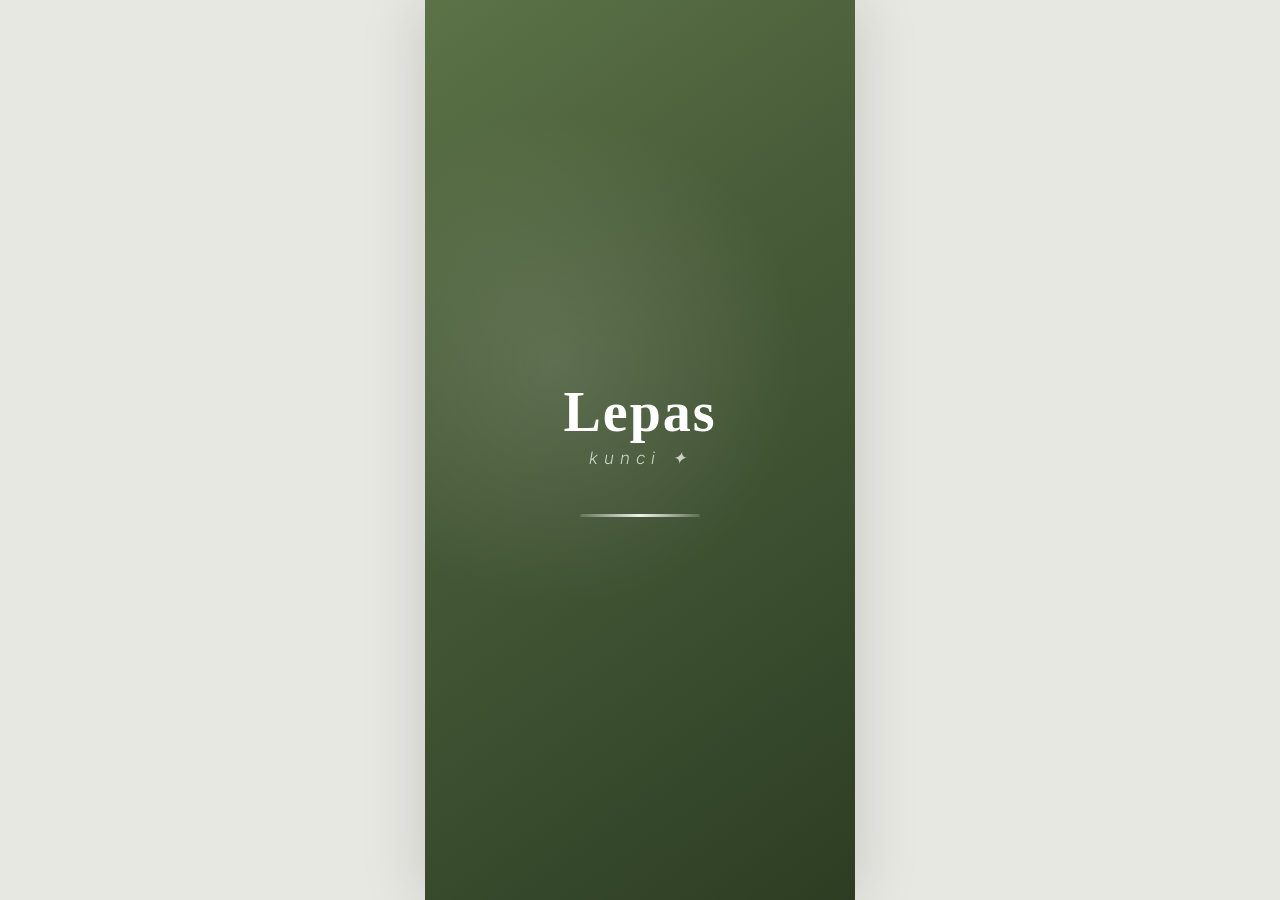
<file: index.html>
<!DOCTYPE html>
<html lang="id">
<head>
    <meta charset="UTF-8">
    <meta name="viewport" content="width=device-width, initial-scale=1.0">
    <title>Lepas Kunci - Login</title>

    <link href="https://fonts.googleapis.com/css2?family=Inter:wght@400;500;600;700;800&display=swap" rel="stylesheet">
    <link href="https://fonts.googleapis.com/icon?family=Material+Icons+Outlined" rel="stylesheet">
    <link rel="stylesheet" href="css/auth.css">
</head>
<body>

<div class="auth-container">
    <section id="page-splash" class="page active">
    <div class="splash-bg">
        <div class="splash-overlay"></div>
        <div class="splash-content">
            <div class="splash-logo">
                <h1 class="splash-title">Lepas</h1>
                <span class="splash-subtitle">kunci ✦</span>
            </div>
            <div class="splash-loader">
                <div class="loader-bar"></div>
            </div>
        </div>
    </div>
</section>

    <!-- PILIH ROLE -->
    <section id="page-role" class="page">
        <div class="logo-box">
            <h1>Lepas</h1>
            <p>Pilih jenis akun untuk masuk</p>
        </div>

        <div class="role-card" onclick="selectRole('user')">
            <span class="material-icons-outlined">person</span>
            <div>
                <h3>Masuk sebagai User</h3>
                <p>Sewa mobil atau motor dari owner</p>
            </div>
        </div>

        <div class="role-card" onclick="selectRole('owner')">
            <span class="material-icons-outlined">storefront</span>
            <div>
                <h3>Masuk sebagai Owner</h3>
                <p>Kelola kendaraan dan pesanan rental</p>
            </div>
        </div>
    </section>

    <!-- LOGIN -->
    <section id="page-login" class="page">
        <button class="back-btn" onclick="showPage('role')">
            <span class="material-icons-outlined">arrow_back</span>
        </button>

        <h2 id="login-title">Login</h2>
        <p id="login-desc">Masuk ke akun Anda</p>

        <form onsubmit="handleLogin(event)">
            <div class="form-group">
                <label>Email</label>
                <input type="email" id="login-email" placeholder="Masukkan email" required>
            </div>

            <div class="form-group">
                <label>Password</label>
                <input type="password" id="login-password" placeholder="Masukkan password" required>
            </div>

            <button type="submit" class="btn-primary">Masuk</button>
        </form>

        <p class="switch-text">
            Belum punya akun?
            <a href="#" onclick="openRegister()">Daftar</a>
        </p>
    </section>

    <!-- REGISTER USER -->
    <section id="page-register-user" class="page">
        <button class="back-btn" onclick="showPage('login')">
            <span class="material-icons-outlined">arrow_back</span>
        </button>

        <h2>Daftar User</h2>
        <p>Buat akun untuk menyewa kendaraan</p>

        <form onsubmit="handleRegisterUser(event)">
            <div class="form-group">
                <label>Nama Lengkap</label>
                <input type="text" id="user-name" placeholder="Masukkan nama lengkap" required>
            </div>

            <div class="form-group">
                <label>Email</label>
                <input type="email" id="user-email" placeholder="Masukkan email" required>
            </div>

            <div class="form-group">
                <label>No HP</label>
                <input type="text" id="user-phone" placeholder="Masukkan no HP" required>
            </div>

            <div class="form-group">
                <label>Password</label>
                <input type="password" id="user-password" placeholder="Buat password" required>
            </div>

            <button type="submit" class="btn-primary">Daftar sebagai User</button>
        </form>

        <p class="switch-text">
            Sudah punya akun?
            <a href="#" onclick="showPage('login')">Masuk</a>
        </p>
    </section>

    <!-- REGISTER OWNER -->
    <section id="page-register-owner" class="page">
        <button class="back-btn" onclick="showPage('login')">
            <span class="material-icons-outlined">arrow_back</span>
        </button>

        <h2>Daftar Owner</h2>
        <p>Buat akun owner untuk mengelola kendaraan</p>

        <form onsubmit="handleRegisterOwner(event)">
            <div class="form-group">
                <label>Nama Owner / Rental</label>
                <input type="text" id="owner-name" placeholder="Contoh: Mita Jaya Rent" required>
            </div>

            <div class="form-group">
                <label>Email Owner</label>
                <input type="email" id="owner-email" placeholder="Masukkan email owner" required>
            </div>

            <div class="form-group">
                <label>No HP Owner</label>
                <input type="text" id="owner-phone" placeholder="Masukkan no HP owner" required>
            </div>

            <div class="form-group">
                <label>Alamat Rental</label>
                <textarea id="owner-address" placeholder="Masukkan alamat rental" required></textarea>
            </div>

            <div class="form-group">
                <label>Password</label>
                <input type="password" id="owner-password" placeholder="Buat password" required>
            </div>

            <button type="submit" class="btn-primary">Daftar sebagai Owner</button>
        </form>

        <p class="switch-text">
            Sudah punya akun?
            <a href="#" onclick="showPage('login')">Masuk</a>
        </p>
    </section>

</div>

<script src="js/app.js"></script>
</body>
</html>
</file>
<file: css/auth.css>
* {
    margin: 0;
    padding: 0;
    box-sizing: border-box;
    font-family: "Inter", sans-serif;
}

:root {
    --primary: #4A5D3A;
    --primary-dark: #3A4D2E;
    --primary-light: #5B7347;
    --bg-main: #F5F5F0;
    --bg-card: #FFFFFF;
    --text-primary: #1A1A1A;
    --text-secondary: #6B6B6B;
    --text-tertiary: #999999;
    --border: #E8E8E3;
    --shadow-md: 0 4px 12px rgba(0,0,0,0.08);
    --shadow-lg: 0 8px 24px rgba(0,0,0,0.12);
}

body {
    min-height: 100vh;
    background: #E8E8E3;
    display: flex;
    justify-content: center;
    color: var(--text-primary);
}

.auth-container {
    width: 100%;
    max-width: 430px;
    min-height: 100vh;
    background: var(--bg-main);
    box-shadow: 0 0 60px rgba(0,0,0,0.15);
    overflow: hidden;
}

.page {
    display: none;
    animation: fadeIn 0.3s ease;
}

.page.active {
    display: block;
}
#page-role,
#page-login,
#page-register-user,
#page-register-owner {
    padding: 28px 22px;
}

@keyframes fadeIn {
    from {
        opacity: 0;
        transform: translateY(14px);
    }
    to {
        opacity: 1;
        transform: translateY(0);
    }
}

.splash-bg {
    width: 100%;
    height: 100vh;
    min-height: 100vh;
    background: linear-gradient(145deg, #5B7347 0%, #4A5D3A 35%, #3A4D2E 70%, #2D3D23 100%);
    position: relative;
    display: flex;
    align-items: center;
    justify-content: center;
    overflow: hidden;
}

.splash-overlay {
    position: absolute;
    inset: 0;
    background: radial-gradient(circle at 30% 40%, rgba(255,255,255,0.12), transparent 40%);
}

.splash-content {
    text-align: center;
    z-index: 2;
    animation: splashContentIn 0.8s ease-out;
}

@keyframes splashContentIn {
    from {
        opacity: 0;
        transform: translateY(25px) scale(0.95);
    }
    to {
        opacity: 1;
        transform: translateY(0) scale(1);
    }
}

.splash-title {
    font-family: "Playfair Display", serif;
    font-size: 56px;
    font-weight: 700;
    color: white;
    letter-spacing: 2px;
    line-height: 1;
}

.splash-subtitle {
    display: block;
    font-size: 17px;
    font-weight: 300;
    color: rgba(255,255,255,0.72);
    letter-spacing: 6px;
    margin-top: 8px;
    font-style: italic;
}

.splash-loader {
    margin-top: 46px;
    width: 120px;
    height: 3px;
    background: rgba(255,255,255,0.15);
    border-radius: 3px;
    overflow: hidden;
    margin-left: auto;
    margin-right: auto;
}

.loader-bar {
    height: 100%;
    background: linear-gradient(90deg, transparent, rgba(255,255,255,0.9), transparent);
    border-radius: 3px;
    animation: loaderSlide 1.8s ease-in-out infinite;
}

@keyframes loaderSlide {
    0% {
        transform: translateX(-100%);
        width: 40%;
    }
    50% {
        width: 60%;
    }
    100% {
        transform: translateX(300%);
        width: 40%;
    }
}

.logo-box {
    margin-top: 70px;
    margin-bottom: 34px;
}

.logo-box h1 {
    font-size: 52px;
    font-weight: 800;
    color: var(--primary);
    letter-spacing: 1px;
}

.logo-box p {
    color: var(--text-secondary);
    font-size: 15px;
    margin-top: 6px;
}

.role-card {
    background: var(--bg-card);
    border-radius: 20px;
    padding: 20px;
    display: flex;
    align-items: center;
    gap: 16px;
    margin-bottom: 16px;
    box-shadow: var(--shadow-md);
    border: 1px solid var(--border);
    cursor: pointer;
    transition: 0.25s ease;
}

.role-card:hover {
    transform: translateY(-3px);
    box-shadow: var(--shadow-lg);
}

.role-card span {
    width: 52px;
    height: 52px;
    background: linear-gradient(135deg, var(--primary), var(--primary-dark));
    color: white;
    border-radius: 50%;
    display: flex;
    align-items: center;
    justify-content: center;
}

.role-card h3 {
    font-size: 16px;
    font-weight: 800;
    color: var(--text-primary);
    margin-bottom: 4px;
}

.role-card p {
    font-size: 13px;
    line-height: 1.5;
    color: var(--text-secondary);
}

.back-btn {
    width: 42px;
    height: 42px;
    border: none;
    border-radius: 50%;
    background: var(--primary);
    color: white;
    display: flex;
    align-items: center;
    justify-content: center;
    margin-bottom: 28px;
    cursor: pointer;
}

h2 {
    font-size: 28px;
    font-weight: 800;
    color: var(--text-primary);
    margin-bottom: 8px;
}

.page > p {
    color: var(--text-secondary);
    font-size: 14px;
    margin-bottom: 28px;
}

.form-group {
    margin-bottom: 16px;
}

.form-group label {
    display: block;
    font-size: 13px;
    font-weight: 700;
    margin-bottom: 7px;
    color: var(--text-primary);
}

.form-group input,
.form-group textarea {
    width: 100%;
    border: 1.5px solid var(--border);
    border-radius: 14px;
    padding: 14px;
    outline: none;
    background: white;
    font-size: 14px;
    color: var(--text-primary);
    transition: 0.25s ease;
}

.form-group textarea {
    min-height: 86px;
    resize: none;
}

.form-group input:focus,
.form-group textarea:focus {
    border-color: var(--primary);
    box-shadow: 0 0 0 3px rgba(74, 93, 58, 0.1);
}

.btn-primary {
    width: 100%;
    border: none;
    border-radius: 14px;
    padding: 15px;
    background: linear-gradient(135deg, var(--primary), var(--primary-dark));
    color: white;
    font-weight: 800;
    font-size: 15px;
    cursor: pointer;
    margin-top: 8px;
}

.switch-text {
    text-align: center;
    margin-top: 22px;
    font-size: 14px;
    color: var(--text-secondary);
}

.switch-text a {
    color: var(--primary);
    font-weight: 800;
    text-decoration: none;
}
</file>
<file: css/style-owner.css>
/* ============================================
   LEPAS OWNER - DESIGN SYSTEM & STYLES
   ============================================ */

:root {
    --primary: #4A5D3A;
    --primary-dark: #3A4D2E;
    --primary-light: #5B7347;
    --primary-lighter: #8FA89B;
    --accent: #5B8C3E;
    --bg-main: #F5F6F4;
    --bg-card: #FFFFFF;
    --bg-button-gray: #E0E4DE;
    --text-primary: #1A201A;
    --text-secondary: #5D685C;
    --text-tertiary: #8C998B;
    --text-white: #FFFFFF;
    --border: #DDE2DB;
    --border-light: #EBEFEA;
    
    /* System Colors */
    --status-lunas: #4CAF50;
    --status-dp: #2196F3;
    --status-tolak: #E53935;
    --status-service: #F44336;
    --status-tersedia: #4CAF50;
    --status-sewa: #2196F3;
    
    --shadow-sm: 0 2px 6px rgba(0,0,0,0.04);
    --shadow-md: 0 6px 16px rgba(0,0,0,0.06);
    --shadow-lg: 0 12px 32px rgba(74, 93, 58, 0.08);
    --radius-sm: 8px;
    --radius-md: 12px;
    --radius-lg: 18px;
    --radius-xl: 24px;
    --radius-full: 50%;
    
    --font-main: 'Outfit', -apple-system, sans-serif;
    --font-display: 'Playfair Display', serif;
    --transition: all 0.3s cubic-bezier(0.25, 0.8, 0.25, 1);
    --max-width: 430px;
}

/* Reset & Base */
*, *::before, *::after {
    margin: 0;
    padding: 0;
    box-sizing: border-box;
}

body {
    font-family: var(--font-main);
    background: #E6EAE4;
    color: var(--text-primary);
    display: flex;
    justify-content: center;
    align-items: center;
    min-height: 100vh;
    overflow-x: hidden;
}

/* Simulated Mobile Container */
.app-container {
    width: 100%;
    max-width: var(--max-width);
    height: 100vh;
    min-height: 568px;
    background: var(--bg-main);
    position: relative;
    overflow: hidden;
    display: flex;
    flex-direction: column;
    box-shadow: 0 10px 40px rgba(0, 0, 0, 0.12);
}

/* Hide scrollbars for chrome, safari, opera */
.app-container ::-webkit-scrollbar {
    width: 6px;
    height: 6px;
}
.app-container ::-webkit-scrollbar-track {
    background: transparent;
}
.app-container ::-webkit-scrollbar-thumb {
    background: rgba(74, 93, 58, 0.2);
    border-radius: 4px;
}

/* Navigation & Page Layout */
.page {
    display: none;
    position: absolute;
    top: 0;
    left: 0;
    width: 100%;
    height: 100%;
    padding-bottom: 75px; /* space for nav */
    overflow-y: auto;
}

.page.active {
    display: flex;
    flex-direction: column;
}

/* Animations */
@keyframes fadeInUp {
    from {
        opacity: 0;
        transform: translateY(20px);
    }
    to {
        opacity: 1;
        transform: translateY(0);
    }
}
@keyframes fadeIn {
    from { opacity: 0; }
    to { opacity: 1; }
}
@keyframes scaleIn {
    from {
        opacity: 0;
        transform: scale(0.95);
    }
    to {
        opacity: 1;
        transform: scale(1);
    }
}
.animate-fade-in { animation: fadeIn 0.4s ease-out forwards; }
.animate-slide-up { animation: fadeInUp 0.5s cubic-bezier(0.2, 0.8, 0.2, 1) forwards; opacity: 0; }
.animate-scale-in { animation: scaleIn 0.3s cubic-bezier(0.2, 0.8, 0.2, 1) forwards; }

.animate-delay-1 { animation-delay: 0.1s; }
.animate-delay-2 { animation-delay: 0.2s; }
.animate-delay-3 { animation-delay: 0.3s; }

/* ========== SPLASH SCREEN ========== */
.form-group {
    margin-bottom: 16px;
    text-align: left;
}

.form-group label {
    display: block;
    font-size: 13px;
    font-weight: 600;
    color: var(--text-secondary);
    margin-bottom: 6px;
}

.form-group input,
.form-group select,
.form-group textarea {
    width: 100%;
    padding: 13px 14px;
    border: 1.5px solid var(--border);
    border-radius: var(--radius-md);
    background: #FAFBF9;
    font-size: 14px;
    color: var(--text-primary);
    transition: var(--transition);
    outline: none;
}

.form-group input:focus,
.form-group select:focus,
.form-group textarea:focus {
    border-color: var(--primary);
    box-shadow: 0 0 0 3px rgba(74, 93, 58, 0.1);
    background: var(--bg-card);
}

/* Buttons */
.btn-primary {
    background: var(--primary);
    color: var(--text-white);
    border: none;
    padding: 14px 20px;
    border-radius: var(--radius-md);
    font-size: 15px;
    font-weight: 600;
    cursor: pointer;
    transition: var(--transition);
    display: flex;
    align-items: center;
    justify-content: center;
    gap: 8px;
    box-shadow: 0 4px 12px rgba(74, 93, 58, 0.2);
}

.btn-primary:hover {
    background: var(--primary-dark);
}

.btn-secondary {
    background: var(--bg-button-gray);
    color: var(--text-secondary);
    border: none;
    padding: 14px 20px;
    border-radius: var(--radius-md);
    font-size: 15px;
    font-weight: 600;
    cursor: pointer;
    transition: var(--transition);
}

.btn-secondary:hover {
    background: var(--border);
}

.btn-full {
    width: 100%;
}

.ripple {
    position: relative;
    overflow: hidden;
}


/* ========== DASHBOARD OWNER ========== */
.dash-header {
    background: var(--primary);
    padding: 30px 24px 70px 24px;
    color: var(--text-white);
    position: relative;
}
.dash-header-title h2 {
    font-size: 28px;
    font-weight: 700;
    letter-spacing: -0.5px;
}
.dash-content {
    padding: 0 24px 24px 24px;
    margin-top: -50px;
    z-index: 2;
    position: relative;
}

/* Stats Cards Section */
.stats-container {
    display: grid;
    grid-template-columns: 1fr 1fr;
    gap: 16px;
    margin-bottom: 20px;
}
.stats-card {
    background: var(--bg-card);
    border-radius: 20px;
    padding: 18px 16px;
    box-shadow: var(--shadow-md);
    display: flex;
    flex-direction: column;
    justify-content: space-between;
}
.stats-card-header {
    margin-bottom: 12px;
}
.stats-icon {
    font-size: 32px;
    color: var(--text-primary);
}
.icon-denda {
    color: #000;
}
.stats-card-values {
    display: flex;
    justify-content: space-between;
}
.stat-group {
    display: flex;
    flex-direction: column;
}
.stat-num {
    font-size: 20px;
    font-weight: 800;
    color: var(--text-primary);
}
.stat-lbl {
    font-size: 9px;
    color: var(--text-secondary);
    font-weight: 500;
    margin-top: 2px;
}
.single-stat .stat-group {
    align-items: flex-start;
}
.stat-num-lg {
    font-size: 40px;
    font-weight: 800;
    color: var(--text-primary);
    line-height: 1;
}
.stat-lbl-sub {
    font-size: 10px;
    color: var(--text-secondary);
    font-weight: 500;
    margin-top: 8px;
}

/* Revenue Card */
.revenue-card {
    background: var(--bg-card);
    border-radius: 20px;
    padding: 20px;
    box-shadow: var(--shadow-md);
    margin-bottom: 20px;
}
.rev-header {
    font-size: 13px;
    font-weight: 700;
    color: var(--text-primary);
    margin-bottom: 15px;
}
.rev-body {
    display: flex;
    justify-content: space-between;
    align-items: center;
}
.chart-container {
    width: 100px;
    height: 45px;
}
.mini-chart {
    width: 100%;
    height: 100%;
}
.rev-value-box h3 {
    font-size: 24px;
    font-weight: 800;
    color: var(--text-primary);
    letter-spacing: -0.5px;
}

/* Quick Navigation Gray Buttons */
.quick-nav-list {
    display: flex;
    flex-direction: column;
    gap: 12px;
}
.quick-nav-btn {
    background: #DDE1DA;
    border: none;
    border-radius: 16px;
    padding: 16px 20px;
    display: flex;
    align-items: center;
    justify-content: space-between;
    width: 100%;
    cursor: pointer;
    transition: var(--transition);
}
.quick-nav-btn:hover {
    background: #CDD2C9;
    transform: translateY(-2px);
}
.btn-left {
    display: flex;
    align-items: center;
    gap: 14px;
}
.btn-icon-wrapper {
    display: flex;
    align-items: center;
    justify-content: center;
    color: var(--text-primary);
}
.btn-icon-wrapper span {
    font-size: 24px;
}
.btn-text {
    font-size: 14px;
    font-weight: 600;
    color: var(--text-primary);
}
.btn-arrow {
    color: var(--text-secondary);
}

/* Bottom Navigation Bar */
.bottom-nav {
    position: absolute;
    bottom: 0;
    left: 0;
    width: 100%;
    height: 65px;
    background: var(--bg-card);
    display: flex;
    justify-content: space-around;
    align-items: center;
    border-top: 1.5px solid var(--border-light);
    box-shadow: 0 -4px 15px rgba(0,0,0,0.03);
    z-index: 10;
}
.nav-item {
    background: none;
    border: none;
    color: var(--text-tertiary);
    cursor: pointer;
    display: flex;
    flex-direction: column;
    align-items: center;
    justify-content: center;
    width: 50px;
    height: 50px;
    transition: var(--transition);
}
.nav-item span {
    font-size: 28px;
    transition: var(--transition);
}
.nav-item.active {
    color: var(--primary);
}
.nav-item.active span {
    transform: scale(1.1);
}

/* ========== SUB HEADER & MODAL PAGES ========== */
.table-modal-page {
    position: absolute;
    top: 0;
    left: 0;
    width: 100%;
    height: 100%;
    background: var(--bg-main);
    z-index: 50;
    display: none;
    flex-direction: column;
}
.table-modal-page.active {
    display: flex;
}
.sub-header {
    background: var(--primary);
    color: var(--text-white);
    padding: 16px 20px;
    display: flex;
    align-items: center;
    justify-content: space-between;
    box-shadow: var(--shadow-sm);
    flex-shrink: 0;
}
.sub-header h2 {
    font-size: 18px;
    font-weight: 700;
}
.btn-back-white {
    background: none;
    border: none;
    color: var(--text-white);
    cursor: pointer;
    display: flex;
    align-items: center;
}
.btn-header-add, .btn-header-add-white {
    background: none;
    border: none;
    color: var(--text-white);
    cursor: pointer;
    display: flex;
    align-items: center;
}
.btn-header-add-white span {
    font-size: 26px;
}

/* Database Table Styles */
.table-content-area {
    padding: 16px;
    overflow-y: auto;
    flex-grow: 1;
}
.table-card {
    background: var(--bg-card);
    border-radius: var(--radius-md);
    box-shadow: var(--shadow-sm);
    overflow: hidden;
    border: 1px solid var(--border-light);
}
.table-responsive {
    width: 100%;
    overflow-x: auto;
}
.db-table {
    width: 100%;
    border-collapse: collapse;
    text-align: left;
    font-size: 12px;
}
.db-table th {
    background: #FAFBF9;
    color: var(--text-secondary);
    font-weight: 700;
    padding: 12px 14px;
    border-bottom: 1px solid var(--border);
    white-space: nowrap;
}
.db-table td {
    padding: 12px 14px;
    border-bottom: 1px solid var(--border-light);
    color: var(--text-primary);
    white-space: nowrap;
}
.db-table tbody tr:last-child td {
    border-bottom: none;
}
.db-table tbody tr:hover {
    background: #F8FAF7;
}

/* Status Badges in Tables */
.badge {
    padding: 4px 8px;
    border-radius: 6px;
    font-size: 10px;
    font-weight: 600;
    text-transform: uppercase;
}
.badge-lunas {
    background: rgba(76, 175, 80, 0.12);
    color: var(--status-lunas);
}
.badge-dp {
    background: rgba(33, 150, 243, 0.12);
    color: var(--status-dp);
}
.badge-refund {
    background: rgba(229, 57, 53, 0.12);
    color: var(--status-tolak);
}
.badge-tersedia {
    border: 1px solid var(--status-tersedia);
    color: var(--status-tersedia);
}
.badge-sewa {
    border: 1px solid var(--status-sewa);
    color: var(--status-sewa);
}
.badge-service {
    border: 1px solid var(--status-service);
    color: var(--status-service);
}
.denda-danger {
    color: var(--status-tolak);
    font-weight: 700;
}

/* Table Row Action Buttons */
.table-btn-action {
    background: var(--primary-lighter);
    color: var(--primary-dark);
    border: none;
    padding: 4px 8px;
    border-radius: 4px;
    font-size: 10px;
    font-weight: 600;
    cursor: pointer;
    margin-right: 4px;
    transition: var(--transition);
}
.table-btn-action:hover {
    background: var(--border);
}
.table-btn-danger {
    background: rgba(244, 67, 54, 0.12);
    color: var(--status-service);
}
.table-btn-danger:hover {
    background: rgba(244, 67, 54, 0.25);
}

/* ========== BOOKING MANAGER ========== */
.booking-content-area {
    display: flex;
    flex-direction: column;
    height: 100%;
}
.pills-scroll {
    width: 100%;
    overflow-x: auto;
    padding: 14px 24px;
    background: var(--bg-main);
    flex-shrink: 0;
}
.pills-scroll::-webkit-scrollbar {
    display: none;
}
.pills-bar {
    display: flex;
    gap: 8px;
    width: max-content;
}
.pill-btn {
    background: var(--bg-card);
    border: 1px solid var(--border);
    color: var(--text-secondary);
    padding: 8px 16px;
    border-radius: 20px;
    font-size: 12px;
    font-weight: 600;
    cursor: pointer;
    transition: var(--transition);
}
.pill-btn.active {
    background: var(--primary);
    color: var(--text-white);
    border-color: var(--primary);
}

/* Booking Cards */
.booking-list {
    padding: 0 24px 24px 24px;
    display: flex;
    flex-direction: column;
    gap: 16px;
    overflow-y: auto;
}
.booking-card {
    background: var(--bg-card);
    border-radius: 20px;
    border: 1.5px solid var(--border);
    padding: 16px;
    display: flex;
    position: relative;
    box-shadow: var(--shadow-sm);
}
.booking-car-img-placeholder {
    width: 80px;
    height: 80px;
    background: #E5E9E2;
    border-radius: 12px;
    display: flex;
    align-items: center;
    justify-content: center;
    color: var(--text-tertiary);
    flex-shrink: 0;
}
.booking-car-img-placeholder span {
    font-size: 32px;
}
.booking-card-info {
    margin-left: 16px;
    flex-grow: 1;
    display: flex;
    flex-direction: column;
}
.booking-card-header {
    display: flex;
    justify-content: space-between;
    align-items: flex-start;
    margin-bottom: 4px;
}
.booking-car-name {
    font-size: 15px;
    font-weight: 700;
    color: var(--text-primary);
}
.booking-status-tag {
    font-size: 10px;
    padding: 2px 8px;
    border-radius: 8px;
    font-weight: 700;
}
.status-lunas-text {
    border: 1px solid var(--status-lunas);
    color: var(--status-lunas);
}
.status-dp-text {
    border: 1px solid var(--status-dp);
    color: var(--status-dp);
}
.booking-duration {
    font-size: 12px;
    color: var(--text-secondary);
    font-weight: 500;
    margin-bottom: 2px;
}
.booking-phone {
    font-size: 12px;
    color: var(--text-tertiary);
    margin-bottom: 8px;
}
.booking-docs-row {
    display: flex;
    gap: 6px;
    margin-bottom: 12px;
}
.doc-badge {
    background: #E1E6DF;
    border: none;
    border-radius: 4px;
    padding: 3px 8px;
    font-size: 10px;
    color: var(--text-primary);
    font-weight: 600;
    cursor: pointer;
}
.btn-action-booking {
    background: #5A6D52;
    color: var(--text-white);
    border: none;
    border-radius: 8px;
    padding: 8px 12px;
    font-size: 11px;
    font-weight: 600;
    cursor: pointer;
    align-self: flex-end;
    transition: var(--transition);
}
.btn-action-booking:hover {
    background: #475740;
}
.btn-track-booking {
    background: var(--status-sewa);
    margin-right: 6px;
}
.btn-track-booking:hover {
    background: #1976D2;
}

/* ========== PROFIL OWNER ========== */
.profil-header-bg {
    background: linear-gradient(135deg, var(--primary) 0%, var(--primary-dark) 100%);
    padding: 24px 24px 60px 24px;
    color: var(--text-white);
    border-bottom-left-radius: 20px;
    border-bottom-right-radius: 20px;
}
.profil-header-top {
    display: flex;
    justify-content: space-between;
    align-items: center;
}
.profil-header-top h2 {
    font-size: 24px;
    font-weight: 700;
}
.profil-content {
    padding: 0 24px 24px 24px;
    margin-top: -40px;
    position: relative;
    z-index: 3;
}
.profil-card-main {
    background: var(--bg-card);
    border-radius: 24px;
    padding: 24px;
    box-shadow: var(--shadow-lg);
    text-align: center;
    border: 1px solid var(--border-light);
}

/* Profile Photo Circular Editor */
.profile-avatar-container {
    position: relative;
    width: 85px;
    height: 85px;
    margin: 0 auto 16px auto;
}
.profile-avatar-circle {
    width: 100%;
    height: 100%;
    border-radius: 50%;
    background: #E5E9E2;
    display: flex;
    align-items: center;
    justify-content: center;
    font-size: 36px;
    font-weight: 700;
    color: var(--primary);
    border: 3px solid var(--bg-card);
    box-shadow: var(--shadow-md);
}
.btn-edit-avatar {
    position: absolute;
    bottom: 0;
    right: 0;
    background: #000;
    color: var(--text-white);
    border: none;
    width: 24px;
    height: 24px;
    border-radius: 50%;
    display: flex;
    align-items: center;
    justify-content: center;
    cursor: pointer;
}
.btn-edit-avatar span {
    font-size: 14px;
}
.profil-card-main h3 {
    font-size: 18px;
    font-weight: 700;
    color: var(--text-primary);
    margin-bottom: 4px;
}
.profile-address {
    font-size: 11px;
    color: var(--text-secondary);
    line-height: 1.4;
    margin-bottom: 12px;
}
.profile-bio {
    font-size: 12px;
    color: var(--text-primary);
    line-height: 1.6;
}

/* Tags in Profile */
.pill-btn-outline {
    background: var(--bg-card);
    border: 1.5px solid var(--border);
    color: var(--text-secondary);
    padding: 6px 14px;
    border-radius: 20px;
    font-size: 11px;
    font-weight: 600;
    cursor: pointer;
    transition: var(--transition);
}
.pill-btn-outline.active {
    background: var(--primary);
    color: var(--text-white);
    border-color: var(--primary);
}
.add-tag {
    font-weight: 800;
    padding: 6px 10px;
}

/* Profile Car Grid */
.vehicle-grid {
    display: grid;
    grid-template-columns: 1fr 1fr 1fr;
    gap: 8px;
    margin-top: 16px;
}
.profile-car-card {
    background: var(--bg-card);
    border-radius: 12px;
    padding: 8px;
    border: 1px solid var(--border-light);
    display: flex;
    flex-direction: column;
    box-shadow: var(--shadow-sm);
}
.profile-car-img-placeholder {
    width: 100%;
    height: 70px;
    background: #E5E9E2;
    border-radius: 8px;
    display: flex;
    align-items: center;
    justify-content: center;
    color: var(--text-tertiary);
    margin-bottom: 6px;
}
.profile-car-img-placeholder span {
    font-size: 24px;
}
.profile-car-name {
    font-size: 11px;
    font-weight: 700;
    color: var(--text-primary);
    margin-bottom: 2px;
    white-space: nowrap;
    overflow: hidden;
    text-overflow: ellipsis;
}
.profile-car-price {
    font-size: 9px;
    font-weight: 700;
    color: var(--text-primary);
    margin-bottom: 2px;
}
.profile-car-owner {
    font-size: 8px;
    color: var(--text-tertiary);
}

/* ========== TRACKER & FORMS MODALS ========== */
.modal-overlay {
    position: absolute;
    top: 0;
    left: 0;
    width: 100%;
    height: 100%;
    background: rgba(0,0,0,0.4);
    z-index: 100;
    display: none;
    align-items: center;
    justify-content: center;
    padding: 20px;
}
.modal-overlay.active {
    display: flex;
}
.modal-card {
    background: var(--bg-card);
    border-radius: 24px;
    width: 100%;
    max-width: 380px;
    box-shadow: var(--shadow-lg);
    overflow: hidden;
}
.modal-card-header {
    background: var(--primary);
    color: var(--text-white);
    padding: 16px 20px;
    display: flex;
    align-items: center;
    justify-content: space-between;
}
.modal-card-header h3 {
    font-size: 16px;
    font-weight: 700;
}
.btn-close-modal {
    background: none;
    border: none;
    color: var(--text-white);
    cursor: pointer;
    display: flex;
    align-items: center;
}
.modal-card-body {
    padding: 20px;
}
.modal-actions {
    display: flex;
    justify-content: flex-end;
    gap: 10px;
    margin-top: 20px;
}

/* Map Graphics styling */
.tracker-vehicle-info {
    text-align: center;
    margin-bottom: 12px;
}
.tracker-vehicle-info h4 {
    font-size: 16px;
    font-weight: 700;
}
.tracker-vehicle-info p {
    font-size: 12px;
    color: var(--text-secondary);
}
.map-container {
    width: 100%;
    height: 180px;
    background: #E8EDE5;
    border-radius: var(--radius-md);
    position: relative;
    overflow: hidden;
    border: 1.5px solid var(--border);
    margin-bottom: 16px;
}
.map-grid {
    position: absolute;
    width: 100%;
    height: 100%;
    background-size: 20px 20px;
    background-image: linear-gradient(to right, rgba(74, 93, 58, 0.05) 1px, transparent 1px),
                      linear-gradient(to bottom, rgba(74, 93, 58, 0.05) 1px, transparent 1px);
}
.map-roads {
    width: 100%;
    height: 100%;
    position: relative;
    z-index: 2;
}
.map-overlay-info {
    position: absolute;
    bottom: 8px;
    left: 8px;
    right: 8px;
    background: rgba(255,255,255,0.9);
    backdrop-filter: blur(4px);
    border-radius: 6px;
    padding: 6px 10px;
    display: flex;
    justify-content: space-between;
    font-size: 9px;
    font-weight: 700;
    color: var(--text-primary);
    border: 1px solid var(--border-light);
}
.pulse-marker circle:first-child {
    animation: markerPulse 1.8s infinite ease-out;
    transform-origin: center;
}
@keyframes markerPulse {
    0% { transform: scale(0.6); opacity: 1; }
    100% { transform: scale(2.2); opacity: 0; }
}
.tracker-details {
    display: flex;
    flex-direction: column;
    gap: 8px;
}
.tracker-detail-row {
    display: flex;
    justify-content: space-between;
    font-size: 12px;
}
.detail-label {
    color: var(--text-secondary);
    font-weight: 600;
}
.detail-val {
    color: var(--text-primary);
    font-weight: 700;
}
.text-green {
    color: var(--status-tersedia);
}

/* Toast */
.toast {
    position: absolute;
    bottom: 80px;
    left: 50%;
    transform: translateX(-50%) translateY(30px);
    background: rgba(26, 32, 26, 0.9);
    color: var(--text-white);
    padding: 10px 20px;
    border-radius: 20px;
    font-size: 13px;
    font-weight: 500;
    z-index: 9999;
    opacity: 0;
    pointer-events: none;
    transition: all 0.3s cubic-bezier(0.175, 0.885, 0.32, 1.275);
    white-space: nowrap;
    box-shadow: 0 4px 12px rgba(0,0,0,0.15);
}
.toast.show {
    opacity: 1;
    transform: translateX(-50%) translateY(0);
}
.owner-logout-box {
    margin-top: 24px;
    margin-bottom: 90px;
    padding: 0 4px;
}

.btn-owner-logout {
    width: 100%;
    border: none;
    border-radius: 16px;
    padding: 14px 16px;
    background: #f3dede;
    color: #b3261e;
    font-weight: 700;
    font-size: 14px;
    display: flex;
    align-items: center;
    justify-content: center;
    gap: 10px;
    cursor: pointer;
}

.btn-owner-logout .material-icons-outlined {
    font-size: 22px;
}
</file>
<file: css/style-user.css>
/* ============================================
   LEPAS RENTAL - DESIGN SYSTEM & STYLES
   ============================================ */

/* CSS Variables */
:root {
    --primary: #4A5D3A;
    --primary-dark: #3A4D2E;
    --primary-light: #5B7347;
    --primary-lighter: #6B8557;
    --accent: #5B8C3E;
    --accent-light: #6FA34A;
    --bg-main: #F5F5F0;
    --bg-card: #FFFFFF;
    --bg-overlay: rgba(74, 93, 58, 0.85);
    --text-primary: #1A1A1A;
    --text-secondary: #6B6B6B;
    --text-tertiary: #999999;
    --text-white: #FFFFFF;
    --border: #E8E8E3;
    --border-light: #F0F0EB;
    --shadow-sm: 0 1px 3px rgba(0,0,0,0.06);
    --shadow-md: 0 4px 12px rgba(0,0,0,0.08);
    --shadow-lg: 0 8px 24px rgba(0,0,0,0.12);
    --shadow-xl: 0 16px 48px rgba(0,0,0,0.16);
    --radius-sm: 8px;
    --radius-md: 12px;
    --radius-lg: 16px;
    --radius-xl: 24px;
    --radius-full: 50%;
    --font-main: 'Inter', -apple-system, BlinkMacSystemFont, sans-serif;
    --font-display: 'Playfair Display', serif;
    --transition: all 0.3s cubic-bezier(0.4, 0, 0.2, 1);
    --max-width: 430px;

    /* Status colors */
    --status-active: #4CAF50;
    --status-pending: #FF9800;
    --status-completed: #2196F3;
    --status-cancelled: #F44336;
}

/* Reset & Base */
*, *::before, *::after {
    margin: 0;
    padding: 0;
    box-sizing: border-box;
}

html {
    font-size: 16px;
    -webkit-font-smoothing: antialiased;
    -moz-osx-font-smoothing: grayscale;
}

body {
    font-family: var(--font-main);
    background: #E8E8E3;
    color: var(--text-primary);
    display: flex;
    justify-content: center;
    min-height: 100vh;
    overflow-x: hidden;
}

a {
    color: var(--accent);
    text-decoration: none;
    font-weight: 500;
}

input, button, textarea, select {
    font-family: inherit;
    font-size: inherit;
}

/* App Container */
.app-container {
    width: 100%;
    max-width: var(--max-width);
    min-height: 100vh;
    background: var(--bg-main);
    position: relative;
    overflow: hidden;
    box-shadow: 0 0 60px rgba(0,0,0,0.15);
}

/* Page System */
.page {
    display: none;
    position: absolute;
    top: 0;
    left: 0;
    width: 100%;
    height: 100%;
    overflow-y: auto;
    overflow-x: hidden;
    background: var(--bg-main);
    animation: pageSlideIn 0.4s cubic-bezier(0.4, 0, 0.2, 1);
}

.page.active {
    display: flex;
    flex-direction: column;
}

@keyframes pageSlideIn {
    from {
        opacity: 0;
        transform: translateX(30px);
    }
    to {
        opacity: 1;
        transform: translateX(0);
    }
}

@keyframes pageFadeIn {
    from { opacity: 0; }
    to { opacity: 1; }
}


/* ============================================
   DASHBOARD
   ============================================ */
.dashboard-page {
    flex: 1;
    overflow-y: auto;
    overflow-x: hidden;
    padding-bottom: 20px;
}

.dash-header {
    background: linear-gradient(145deg, #5B7347 0%, #4A5D3A 50%, #3A4D2E 100%);
    padding: 20px 20px 24px;
    border-radius: 0 0 24px 24px;
    position: relative;
}

.dash-header::after {
    content: '';
    position: absolute;
    bottom: -30px;
    right: -20px;
    width: 100px;
    height: 100px;
    border-radius: 50%;
    background: rgba(91, 115, 71, 0.08);
}

.dash-header-top {
    display: flex;
    align-items: center;
    justify-content: space-between;
    margin-bottom: 16px;
}

.dash-user-info {
    display: flex;
    align-items: center;
    gap: 12px;
}

.dash-avatar {
    width: 44px;
    height: 44px;
    border-radius: var(--radius-full);
    background: linear-gradient(135deg, rgba(255,255,255,0.25) 0%, rgba(255,255,255,0.1) 100%);
    display: flex;
    align-items: center;
    justify-content: center;
    font-weight: 700;
    font-size: 18px;
    color: var(--text-white);
    border: 2px solid rgba(255,255,255,0.3);
}

.dash-greeting {
    font-size: 18px;
    font-weight: 700;
    color: var(--text-white);
}

.dash-location {
    font-size: 12px;
    color: rgba(255,255,255,0.7);
    display: flex;
    align-items: center;
    gap: 2px;
    margin-top: 2px;
}

.dash-notif-btn {
    position: relative;
    background: rgba(255,255,255,0.12);
    border: none;
    border-radius: var(--radius-full);
    width: 42px;
    height: 42px;
    display: flex;
    align-items: center;
    justify-content: center;
    cursor: pointer;
    color: var(--text-white);
    transition: var(--transition);
}

.dash-notif-btn:hover {
    background: rgba(255,255,255,0.2);
}

.notif-badge {
    position: absolute;
    top: 6px;
    right: 6px;
    width: 18px;
    height: 18px;
    border-radius: var(--radius-full);
    background: #F44336;
    color: white;
    font-size: 10px;
    font-weight: 700;
    display: flex;
    align-items: center;
    justify-content: center;
    border: 2px solid var(--primary);
}

.dash-search {
    display: flex;
    align-items: center;
    background: rgba(255,255,255,0.12);
    backdrop-filter: blur(10px);
    border-radius: var(--radius-md);
    padding: 0 14px;
    border: 1px solid rgba(255,255,255,0.15);
}

.dash-search .material-icons-outlined {
    color: rgba(255,255,255,0.6);
    font-size: 22px;
}

.dash-search input {
    flex: 1;
    border: none;
    outline: none;
    padding: 12px 10px;
    font-size: 14px;
    color: var(--text-white);
    background: transparent;
}

.dash-search input::placeholder {
    color: rgba(255,255,255,0.5);
}

.search-filter-btn {
    background: rgba(255,255,255,0.15);
    border: none;
    border-radius: var(--radius-sm);
    width: 36px;
    height: 36px;
    display: flex;
    align-items: center;
    justify-content: center;
    cursor: pointer;
    color: rgba(255,255,255,0.8);
    transition: var(--transition);
}

.search-filter-btn:hover {
    background: rgba(255,255,255,0.25);
}

/* Promo Section */
.dash-promo-section {
    padding: 20px 20px 0;
}

.promo-banner {
    background: linear-gradient(135deg, var(--primary) 0%, var(--primary-light) 100%);
    border-radius: var(--radius-lg);
    padding: 24px;
    display: flex;
    align-items: center;
    justify-content: space-between;
    position: relative;
    overflow: hidden;
}

.promo-banner::before {
    content: '';
    position: absolute;
    top: -30px;
    right: -30px;
    width: 120px;
    height: 120px;
    border-radius: 50%;
    background: rgba(255,255,255,0.08);
}

.promo-content {
    z-index: 1;
}

.promo-badge {
    display: inline-block;
    background: rgba(255,255,255,0.2);
    color: white;
    padding: 3px 10px;
    border-radius: 20px;
    font-size: 10px;
    font-weight: 700;
    letter-spacing: 1px;
    margin-bottom: 8px;
}

.promo-content h3 {
    font-size: 22px;
    font-weight: 800;
    color: white;
    margin-bottom: 4px;
}

.promo-content p {
    font-size: 13px;
    color: rgba(255,255,255,0.8);
    margin-bottom: 12px;
}

.btn-promo {
    padding: 8px 20px;
    background: white;
    color: var(--primary);
    border: none;
    border-radius: var(--radius-sm);
    font-size: 12px;
    font-weight: 700;
    cursor: pointer;
    transition: var(--transition);
}

.btn-promo:hover {
    background: var(--bg-main);
    transform: translateY(-1px);
}

.promo-illustration {
    z-index: 1;
}

/* Categories */
.dash-categories {
    padding: 20px 20px 0;
}

.section-header {
    display: flex;
    align-items: center;
    justify-content: space-between;
    margin-bottom: 14px;
}

.section-header h3 {
    font-size: 17px;
    font-weight: 700;
    color: var(--text-primary);
}

.section-header a {
    font-size: 13px;
    color: var(--primary);
    font-weight: 600;
}

.cat-grid {
    display: grid;
    grid-template-columns: repeat(4, 1fr);
    gap: 12px;
}

.cat-item {
    display: flex;
    flex-direction: column;
    align-items: center;
    gap: 8px;
    cursor: pointer;
    transition: var(--transition);
}

.cat-item:hover {
    transform: translateY(-2px);
}

.cat-icon {
    width: 56px;
    height: 56px;
    border-radius: var(--radius-md);
    background: var(--bg-card);
    display: flex;
    align-items: center;
    justify-content: center;
    box-shadow: var(--shadow-sm);
    border: 1px solid var(--border-light);
    transition: var(--transition);
}

.cat-item:hover .cat-icon {
    background: var(--primary);
    border-color: var(--primary);
}

.cat-icon .material-icons-outlined {
    font-size: 24px;
    color: var(--primary);
    transition: var(--transition);
}

.cat-item:hover .cat-icon .material-icons-outlined {
    color: white;
}

.cat-item span:last-child {
    font-size: 12px;
    font-weight: 500;
    color: var(--text-secondary);
}

/* Sections */
.dash-section {
    padding: 24px 20px 0;
}

/* Horizontal Scroll (Rental Cards) */
.horizontal-scroll {
    display: flex;
    gap: 14px;
    overflow-x: auto;
    padding-bottom: 8px;
    scroll-snap-type: x mandatory;
    -ms-overflow-style: none;
    scrollbar-width: none;
}

.horizontal-scroll::-webkit-scrollbar {
    display: none;
}

.rental-card {
    min-width: 260px;
    background: var(--bg-card);
    border-radius: var(--radius-lg);
    overflow: hidden;
    box-shadow: var(--shadow-sm);
    border: 1px solid var(--border-light);
    scroll-snap-align: start;
    cursor: pointer;
    transition: var(--transition);
}

.rental-card:hover {
    box-shadow: var(--shadow-md);
    transform: translateY(-2px);
}

.rental-card-img {
    width: 100%;
    height: 140px;
    background: linear-gradient(135deg, #D5D5CD 0%, #C0C0B8 100%);
    display: flex;
    align-items: center;
    justify-content: center;
    position: relative;
}

.rental-card-img .material-icons-outlined {
    font-size: 48px;
    color: rgba(0,0,0,0.12);
}

.rental-card-rating {
    position: absolute;
    top: 10px;
    right: 10px;
    background: rgba(0,0,0,0.6);
    backdrop-filter: blur(8px);
    color: white;
    padding: 4px 8px;
    border-radius: 20px;
    font-size: 11px;
    font-weight: 600;
    display: flex;
    align-items: center;
    gap: 3px;
}

.rental-card-rating .material-icons-outlined {
    font-size: 14px;
    color: #FFD700;
}

.rental-card-body {
    padding: 14px;
}

.rental-card-name {
    font-size: 15px;
    font-weight: 700;
    color: var(--text-primary);
    margin-bottom: 4px;
}

.rental-card-location {
    font-size: 12px;
    color: var(--text-tertiary);
    display: flex;
    align-items: center;
    gap: 3px;
    margin-bottom: 10px;
}

.rental-card-location .material-icons-outlined {
    font-size: 14px;
}

.rental-card-footer {
    display: flex;
    align-items: center;
    justify-content: space-between;
}

.rental-card-price {
    font-size: 14px;
    font-weight: 700;
    color: var(--primary);
}

.rental-card-price span {
    font-size: 11px;
    font-weight: 400;
    color: var(--text-tertiary);
}

.rental-card-tag {
    font-size: 10px;
    font-weight: 600;
    padding: 4px 10px;
    border-radius: 20px;
    background: rgba(74, 93, 58, 0.08);
    color: var(--primary);
}

/* Car Grid */
.car-grid {
    display: grid;
    grid-template-columns: repeat(2, 1fr);
    gap: 14px;
}

.car-card {
    background: var(--bg-card);
    border-radius: var(--radius-md);
    overflow: hidden;
    box-shadow: var(--shadow-sm);
    border: 1px solid var(--border-light);
    cursor: pointer;
    transition: var(--transition);
}

.car-card:hover {
    box-shadow: var(--shadow-md);
    transform: translateY(-3px);
}

.car-card-img {
    width: 100%;
    height: 110px;
    background: linear-gradient(135deg, #D5D5CD 0%, #C0C0B8 100%);
    display: flex;
    align-items: center;
    justify-content: center;
    position: relative;
}

.car-card-img .material-icons-outlined {
    font-size: 40px;
    color: rgba(0,0,0,0.12);
}

.car-card-save {
    position: absolute;
    top: 8px;
    right: 8px;
    background: rgba(255,255,255,0.85);
    border: none;
    border-radius: var(--radius-full);
    width: 30px;
    height: 30px;
    display: flex;
    align-items: center;
    justify-content: center;
    cursor: pointer;
    transition: var(--transition);
}

.car-card-save .material-icons-outlined {
    font-size: 18px;
    color: var(--text-secondary);
}

.car-card-save.saved .material-icons-outlined {
    color: var(--primary);
}

.car-card-body {
    padding: 12px;
}

.car-card-name {
    font-size: 14px;
    font-weight: 700;
    color: var(--text-primary);
    margin-bottom: 4px;
    white-space: nowrap;
    overflow: hidden;
    text-overflow: ellipsis;
}

.car-card-specs {
    font-size: 11px;
    color: var(--text-tertiary);
    margin-bottom: 8px;
    display: flex;
    align-items: center;
    gap: 6px;
}

.car-card-specs .dot {
    width: 3px;
    height: 3px;
    border-radius: 50%;
    background: var(--text-tertiary);
}

.car-card-footer {
    display: flex;
    align-items: center;
    justify-content: space-between;
}

.car-card-price {
    font-size: 13px;
    font-weight: 700;
    color: var(--primary);
}

.car-card-price span {
    font-size: 10px;
    font-weight: 400;
    color: var(--text-tertiary);
}

.btn-rent-small {
    padding: 5px 12px;
    background: var(--primary);
    color: white;
    border: none;
    border-radius: 6px;
    font-size: 11px;
    font-weight: 600;
    cursor: pointer;
    transition: var(--transition);
}

.btn-rent-small:hover {
    background: var(--primary-dark);
}

/* ============================================
   BOTTOM NAVIGATION
   ============================================ */
.bottom-nav {
    position: fixed;
    bottom: 0;
    left: 50%;
    transform: translateX(-50%);
    width: 100%;
    max-width: var(--max-width);
    background: var(--bg-card);
    border-top: 1px solid var(--border-light);
    display: flex;
    justify-content: space-around;
    padding: 8px 0;
    padding-bottom: max(8px, env(safe-area-inset-bottom));
    z-index: 100;
    box-shadow: 0 -4px 20px rgba(0,0,0,0.06);
}

.nav-item {
    display: flex;
    flex-direction: column;
    align-items: center;
    gap: 2px;
    border: none;
    background: none;
    cursor: pointer;
    padding: 6px 12px;
    border-radius: var(--radius-sm);
    transition: var(--transition);
    color: var(--text-tertiary);
    position: relative;
}

.nav-item .material-icons-outlined {
    font-size: 24px;
    transition: var(--transition);
}

.nav-label {
    font-size: 10px;
    font-weight: 500;
    transition: var(--transition);
}

.nav-item.active {
    color: var(--primary);
}

.nav-item.active::before {
    content: '';
    position: absolute;
    top: -8px;
    left: 50%;
    transform: translateX(-50%);
    width: 24px;
    height: 3px;
    border-radius: 0 0 3px 3px;
    background: var(--primary);
}

.nav-item:hover {
    color: var(--primary-light);
}

/* ============================================
   SUB PAGES (Simpan, Notifikasi, Riwayat, etc.)
   ============================================ */
.sub-page {
    display: flex;
    flex-direction: column;
    min-height: 100vh;
}

.sub-header {
    display: flex;
    align-items: center;
    justify-content: space-between;
    padding: 16px 20px;
    background: var(--bg-card);
    border-bottom: 1px solid var(--border-light);
    position: sticky;
    top: 0;
    z-index: 50;
}

.sub-header h2 {
    font-size: 18px;
    font-weight: 700;
}

.olive-header {
    background: linear-gradient(135deg, var(--primary) 0%, var(--primary-dark) 100%);
    border-bottom: none;
}

.olive-header h2 {
    color: var(--text-white);
}

.btn-back-white {
    background: rgba(255,255,255,0.12);
    border: none;
    color: var(--text-white);
    cursor: pointer;
    width: 38px;
    height: 38px;
    display: flex;
    align-items: center;
    justify-content: center;
    border-radius: var(--radius-full);
    transition: var(--transition);
}

.btn-back-white:hover {
    background: rgba(255,255,255,0.2);
}

.btn-header-action {
    background: rgba(255,255,255,0.12);
    border: none;
    color: var(--text-white);
    cursor: pointer;
    width: 38px;
    height: 38px;
    display: flex;
    align-items: center;
    justify-content: center;
    border-radius: var(--radius-full);
    transition: var(--transition);
}

.btn-header-action:hover {
    background: rgba(255,255,255,0.2);
}

.sub-content {
    flex: 1;
    padding: 16px 20px;
    padding-bottom: 100px;
}

/* Tab Bar */
.tab-bar {
    display: flex;
    gap: 8px;
    margin-bottom: 20px;
    overflow-x: auto;
    -ms-overflow-style: none;
    scrollbar-width: none;
}

.tab-bar::-webkit-scrollbar {
    display: none;
}

.tab-btn {
    padding: 8px 20px;
    border: 1.5px solid var(--border);
    border-radius: 24px;
    background: var(--bg-card);
    color: var(--text-secondary);
    font-size: 13px;
    font-weight: 600;
    cursor: pointer;
    white-space: nowrap;
    transition: var(--transition);
}

.tab-btn.active {
    background: var(--primary);
    color: white;
    border-color: var(--primary);
}

.tab-btn:hover:not(.active) {
    border-color: var(--primary);
    color: var(--primary);
}

/* ============================================
   SAVED LIST
   ============================================ */
.saved-list {
    display: flex;
    flex-direction: column;
    gap: 12px;
}

.saved-item {
    display: flex;
    gap: 14px;
    background: var(--bg-card);
    padding: 14px;
    border-radius: var(--radius-md);
    box-shadow: var(--shadow-sm);
    border: 1px solid var(--border-light);
    cursor: pointer;
    transition: var(--transition);
}

.saved-item:hover {
    box-shadow: var(--shadow-md);
    transform: translateX(4px);
}

.saved-item-img {
    width: 90px;
    height: 75px;
    border-radius: var(--radius-sm);
    background: linear-gradient(135deg, #D5D5CD 0%, #C0C0B8 100%);
    display: flex;
    align-items: center;
    justify-content: center;
    flex-shrink: 0;
}

.saved-item-img .material-icons-outlined {
    font-size: 32px;
    color: rgba(0,0,0,0.1);
}

.saved-item-info {
    flex: 1;
    min-width: 0;
}

.saved-item-name {
    font-size: 14px;
    font-weight: 700;
    color: var(--text-primary);
    margin-bottom: 4px;
    white-space: nowrap;
    overflow: hidden;
    text-overflow: ellipsis;
}

.saved-item-detail {
    font-size: 12px;
    color: var(--text-tertiary);
    margin-bottom: 8px;
}

.saved-item-bottom {
    display: flex;
    align-items: center;
    justify-content: space-between;
}

.saved-item-price {
    font-size: 13px;
    font-weight: 700;
    color: var(--primary);
}

.saved-item-remove {
    background: none;
    border: none;
    color: var(--text-tertiary);
    cursor: pointer;
    padding: 4px;
    border-radius: var(--radius-full);
    transition: var(--transition);
}

.saved-item-remove:hover {
    color: var(--status-cancelled);
    background: rgba(244, 67, 54, 0.08);
}

/* ============================================
   NOTIFICATION LIST
   ============================================ */
.notif-list {
    display: flex;
    flex-direction: column;
    gap: 10px;
}

.notif-item {
    display: flex;
    gap: 14px;
    padding: 16px;
    background: var(--bg-card);
    border-radius: var(--radius-md);
    box-shadow: var(--shadow-sm);
    border: 1px solid var(--border-light);
    cursor: pointer;
    transition: var(--transition);
    position: relative;
}

.notif-item.unread {
    border-left: 3px solid var(--primary);
    background: rgba(74, 93, 58, 0.03);
}

.notif-item:hover {
    box-shadow: var(--shadow-md);
}

.notif-icon-box {
    width: 44px;
    height: 44px;
    border-radius: var(--radius-full);
    display: flex;
    align-items: center;
    justify-content: center;
    flex-shrink: 0;
}

.notif-icon-box.info {
    background: rgba(33, 150, 243, 0.1);
    color: #2196F3;
}

.notif-icon-box.success {
    background: rgba(76, 175, 80, 0.1);
    color: #4CAF50;
}

.notif-icon-box.warning {
    background: rgba(255, 152, 0, 0.1);
    color: #FF9800;
}

.notif-icon-box.promo {
    background: rgba(156, 39, 176, 0.1);
    color: #9C27B0;
}

.notif-item-body {
    flex: 1;
    min-width: 0;
}

.notif-item-title {
    font-size: 14px;
    font-weight: 600;
    color: var(--text-primary);
    margin-bottom: 4px;
}

.notif-item-desc {
    font-size: 12px;
    color: var(--text-secondary);
    line-height: 1.5;
    margin-bottom: 6px;
    display: -webkit-box;
    -webkit-line-clamp: 2;
    -webkit-box-orient: vertical;
    overflow: hidden;
}

.notif-item-time {
    font-size: 11px;
    color: var(--text-tertiary);
}

/* ============================================
   HISTORY LIST
   ============================================ */
.history-list {
    display: flex;
    flex-direction: column;
    gap: 12px;
}

.history-item {
    background: var(--bg-card);
    border-radius: var(--radius-md);
    padding: 16px;
    box-shadow: var(--shadow-sm);
    border: 1px solid var(--border-light);
    cursor: pointer;
    transition: var(--transition);
}

.history-item:hover {
    box-shadow: var(--shadow-md);
    transform: translateY(-2px);
}

.history-item-top {
    display: flex;
    gap: 14px;
    margin-bottom: 12px;
}

.history-item-img {
    width: 80px;
    height: 65px;
    border-radius: var(--radius-sm);
    background: linear-gradient(135deg, #D5D5CD 0%, #C0C0B8 100%);
    display: flex;
    align-items: center;
    justify-content: center;
    flex-shrink: 0;
}

.history-item-img .material-icons-outlined {
    font-size: 30px;
    color: rgba(0,0,0,0.1);
}

.history-item-info {
    flex: 1;
    min-width: 0;
}

.history-item-name {
    font-size: 15px;
    font-weight: 700;
    color: var(--text-primary);
    margin-bottom: 2px;
}

.history-item-rental {
    font-size: 12px;
    color: var(--text-tertiary);
    margin-bottom: 6px;
}

.status-badge {
    display: inline-flex;
    align-items: center;
    gap: 4px;
    padding: 3px 10px;
    border-radius: 20px;
    font-size: 11px;
    font-weight: 600;
}

.status-badge.active {
    background: rgba(76, 175, 80, 0.1);
    color: var(--status-active);
}

.status-badge.pending {
    background: rgba(255, 152, 0, 0.1);
    color: var(--status-pending);
}

.status-badge.completed {
    background: rgba(33, 150, 243, 0.1);
    color: var(--status-completed);
}

.status-badge.cancelled {
    background: rgba(244, 67, 54, 0.1);
    color: var(--status-cancelled);
}

.history-item-bottom {
    display: flex;
    align-items: center;
    justify-content: space-between;
    padding-top: 12px;
    border-top: 1px solid var(--border-light);
}

.history-dates {
    font-size: 12px;
    color: var(--text-secondary);
    display: flex;
    align-items: center;
    gap: 4px;
}

.history-dates .material-icons-outlined {
    font-size: 16px;
}

.history-price {
    font-size: 14px;
    font-weight: 700;
    color: var(--primary);
}

/* ============================================
   RENTAL DETAIL PAGE
   ============================================ */
.rental-detail-content {
    padding-bottom: 30px !important;
}

.rental-detail-card {
    background: var(--bg-card);
    border-radius: var(--radius-lg);
    padding: 20px;
    box-shadow: var(--shadow-sm);
    border: 1px solid var(--border-light);
    margin-bottom: 16px;
}

.rental-detail-card h3 {
    font-size: 16px;
    font-weight: 700;
    color: var(--text-primary);
    margin-bottom: 14px;
    display: flex;
    align-items: center;
    gap: 8px;
}

.rental-detail-card h3 .material-icons-outlined {
    font-size: 20px;
    color: var(--primary);
}

.rental-info-row {
    display: flex;
    justify-content: space-between;
    padding: 10px 0;
    border-bottom: 1px solid var(--border-light);
    font-size: 14px;
}

.rental-info-row:last-child {
    border-bottom: none;
}

.rental-info-label {
    color: var(--text-secondary);
}

.rental-info-value {
    font-weight: 600;
    color: var(--text-primary);
    text-align: right;
}

/* Document Upload */
.upload-section {
    margin-top: 8px;
}

.upload-area {
    border: 2px dashed var(--border);
    border-radius: var(--radius-md);
    padding: 28px;
    text-align: center;
    cursor: pointer;
    transition: var(--transition);
    background: rgba(74, 93, 58, 0.02);
}

.upload-area:hover {
    border-color: var(--primary);
    background: rgba(74, 93, 58, 0.05);
}

.upload-area.dragover {
    border-color: var(--primary);
    background: rgba(74, 93, 58, 0.08);
}

.upload-area .material-icons-outlined {
    font-size: 40px;
    color: var(--primary);
    margin-bottom: 10px;
}

.upload-area p {
    font-size: 14px;
    color: var(--text-secondary);
    margin-bottom: 4px;
}

.upload-area span {
    font-size: 12px;
    color: var(--text-tertiary);
}

.upload-area .upload-link {
    color: var(--primary);
    font-weight: 600;
    text-decoration: underline;
}

.uploaded-files {
    margin-top: 14px;
    display: flex;
    flex-direction: column;
    gap: 10px;
}

.uploaded-file {
    display: flex;
    align-items: center;
    gap: 12px;
    padding: 12px;
    background: var(--bg-main);
    border-radius: var(--radius-sm);
    border: 1px solid var(--border-light);
    animation: fileSlideIn 0.3s ease-out;
}

@keyframes fileSlideIn {
    from {
        opacity: 0;
        transform: translateY(-8px);
    }
    to {
        opacity: 1;
        transform: translateY(0);
    }
}

.uploaded-file .file-icon {
    width: 40px;
    height: 40px;
    border-radius: var(--radius-sm);
    background: rgba(74, 93, 58, 0.1);
    display: flex;
    align-items: center;
    justify-content: center;
    color: var(--primary);
}

.uploaded-file .file-info {
    flex: 1;
    min-width: 0;
}

.uploaded-file .file-name {
    font-size: 13px;
    font-weight: 600;
    color: var(--text-primary);
    white-space: nowrap;
    overflow: hidden;
    text-overflow: ellipsis;
}

.uploaded-file .file-size {
    font-size: 11px;
    color: var(--text-tertiary);
}

.uploaded-file .file-remove {
    background: none;
    border: none;
    color: var(--text-tertiary);
    cursor: pointer;
    padding: 4px;
    border-radius: var(--radius-full);
    transition: var(--transition);
}

.uploaded-file .file-remove:hover {
    color: var(--status-cancelled);
    background: rgba(244, 67, 54, 0.08);
}

.btn-submit-docs {
    width: 100%;
    margin-top: 16px;
    padding: 14px;
    background: linear-gradient(135deg, var(--accent) 0%, var(--primary) 100%);
    color: white;
    border: none;
    border-radius: var(--radius-md);
    font-size: 15px;
    font-weight: 600;
    cursor: pointer;
    transition: var(--transition);
    display: flex;
    align-items: center;
    justify-content: center;
    gap: 8px;
}

.btn-submit-docs:hover {
    transform: translateY(-1px);
    box-shadow: var(--shadow-md);
}

.btn-submit-docs:disabled {
    opacity: 0.5;
    cursor: not-allowed;
    transform: none;
}

/* ============================================
   CAR DETAIL PAGE
   ============================================ */
.car-detail-page {
    min-height: 100vh;
    display: flex;
    flex-direction: column;
}

.car-detail-header {
    position: relative;
    height: 280px;
    background: linear-gradient(145deg, var(--primary) 0%, var(--primary-dark) 100%);
    display: flex;
    align-items: center;
    justify-content: center;
    flex-shrink: 0;
}

.btn-save-car {
    position: absolute;
    top: 16px;
    right: 16px;
    z-index: 10;
    background: rgba(255,255,255,0.15);
    border: none;
    color: white;
    width: 42px;
    height: 42px;
    border-radius: var(--radius-full);
    display: flex;
    align-items: center;
    justify-content: center;
    cursor: pointer;
    transition: var(--transition);
}

.btn-save-car:hover {
    background: rgba(255,255,255,0.25);
}

.car-detail-body {
    flex: 1;
    background: var(--bg-main);
    margin-top: -24px;
    border-radius: 24px 24px 0 0;
    padding: 28px 20px;
    position: relative;
    z-index: 5;
}

.car-detail-title {
    font-size: 24px;
    font-weight: 800;
    color: var(--text-primary);
    margin-bottom: 4px;
}

.car-detail-subtitle {
    font-size: 14px;
    color: var(--text-secondary);
    margin-bottom: 20px;
}

.car-specs-grid {
    display: grid;
    grid-template-columns: repeat(3, 1fr);
    gap: 10px;
    margin-bottom: 24px;
}

.spec-item {
    text-align: center;
    padding: 14px 8px;
    background: var(--bg-card);
    border-radius: var(--radius-md);
    border: 1px solid var(--border-light);
}

.spec-item .material-icons-outlined {
    font-size: 22px;
    color: var(--primary);
    margin-bottom: 4px;
}

.spec-value {
    display: block;
    font-size: 14px;
    font-weight: 700;
    color: var(--text-primary);
}

.spec-label {
    display: block;
    font-size: 11px;
    color: var(--text-tertiary);
    margin-top: 2px;
}

.car-detail-section {
    margin-bottom: 20px;
}

.car-detail-section h3 {
    font-size: 16px;
    font-weight: 700;
    color: var(--text-primary);
    margin-bottom: 10px;
}

.car-detail-section p {
    font-size: 14px;
    color: var(--text-secondary);
    line-height: 1.7;
}

.car-features {
    display: flex;
    flex-wrap: wrap;
    gap: 8px;
}

.feature-tag {
    padding: 6px 14px;
    background: rgba(74, 93, 58, 0.06);
    border-radius: 20px;
    font-size: 12px;
    font-weight: 500;
    color: var(--primary);
    border: 1px solid rgba(74, 93, 58, 0.12);
}

.car-detail-rental-info {
    background: var(--bg-card);
    border-radius: var(--radius-lg);
    padding: 16px;
    border: 1px solid var(--border-light);
    display: flex;
    align-items: center;
    gap: 12px;
    margin-bottom: 20px;
    cursor: pointer;
    transition: var(--transition);
}

.car-detail-rental-info:hover {
    box-shadow: var(--shadow-md);
}

.rental-avatar {
    width: 48px;
    height: 48px;
    border-radius: var(--radius-full);
    background: linear-gradient(135deg, var(--primary) 0%, var(--primary-light) 100%);
    display: flex;
    align-items: center;
    justify-content: center;
    color: white;
    font-weight: 700;
    font-size: 18px;
    flex-shrink: 0;
}

.rental-detail-name {
    font-size: 14px;
    font-weight: 700;
    color: var(--text-primary);
}

.rental-detail-loc {
    font-size: 12px;
    color: var(--text-tertiary);
    display: flex;
    align-items: center;
    gap: 3px;
}

.car-detail-bottom {
    display: flex;
    align-items: center;
    justify-content: space-between;
    padding: 20px 0;
    border-top: 1px solid var(--border-light);
    margin-top: 10px;
}

.car-detail-price {
    font-size: 24px;
    font-weight: 800;
    color: var(--primary);
}

.car-detail-price span {
    font-size: 13px;
    font-weight: 400;
    color: var(--text-tertiary);
}

.btn-rent-now {
    padding: 14px 32px;
    background: linear-gradient(135deg, var(--accent) 0%, var(--primary) 100%);
    color: white;
    border: none;
    border-radius: var(--radius-md);
    font-size: 15px;
    font-weight: 700;
    cursor: pointer;
    transition: var(--transition);
    box-shadow: 0 4px 16px rgba(74, 93, 58, 0.3);
}

.btn-rent-now:hover {
    transform: translateY(-2px);
    box-shadow: 0 6px 24px rgba(74, 93, 58, 0.4);
}

.btn-rent-now:active {
    transform: scale(0.97);
}

/* ============================================
   CATEGORIES PAGE
   ============================================ */
.categories-grid {
    display: grid;
    grid-template-columns: repeat(2, 1fr);
    gap: 14px;
}

.category-card {
    background: var(--bg-card);
    border-radius: var(--radius-md);
    overflow: hidden;
    box-shadow: var(--shadow-sm);
    border: 1px solid var(--border-light);
    cursor: pointer;
    transition: var(--transition);
}

.category-card:hover {
    box-shadow: var(--shadow-md);
    transform: translateY(-3px);
}

.category-card-img {
    width: 100%;
    height: 100px;
    background: linear-gradient(135deg, #D5D5CD 0%, #C0C0B8 100%);
    display: flex;
    align-items: center;
    justify-content: center;
}

.category-card-img .material-icons-outlined {
    font-size: 40px;
    color: rgba(0,0,0,0.1);
}

.category-card-body {
    padding: 12px;
}

.category-card-name {
    font-size: 14px;
    font-weight: 700;
    color: var(--text-primary);
    margin-bottom: 2px;
}

.category-card-count {
    font-size: 12px;
    color: var(--text-tertiary);
}

/* ============================================
   MENU PAGE
   ============================================ */
.menu-header-custom {
    padding: 16px 20px;
}

.menu-search-bar {
    display: flex;
    align-items: center;
    background: rgba(255,255,255,0.12);
    border-radius: var(--radius-md);
    padding: 0 14px;
    width: 100%;
    border: 1px solid rgba(255,255,255,0.15);
}

.menu-search-bar .material-icons-outlined {
    color: rgba(255,255,255,0.6);
    font-size: 22px;
}

.menu-search-bar input {
    flex: 1;
    border: none;
    outline: none;
    padding: 12px 10px;
    font-size: 14px;
    color: var(--text-white);
    background: transparent;
}

.menu-search-bar input::placeholder {
    color: rgba(255,255,255,0.5);
}

.menu-content {
    padding-bottom: 120px !important;
}

.menu-profile-card {
    display: flex;
    align-items: center;
    gap: 14px;
    background: var(--bg-card);
    padding: 20px;
    border-radius: var(--radius-lg);
    box-shadow: var(--shadow-sm);
    border: 1px solid var(--border-light);
    margin-bottom: 20px;
}

.menu-avatar {
    width: 56px;
    height: 56px;
    border-radius: var(--radius-full);
    background: linear-gradient(135deg, var(--primary) 0%, var(--primary-light) 100%);
    display: flex;
    align-items: center;
    justify-content: center;
    font-weight: 700;
    font-size: 22px;
    color: white;
    flex-shrink: 0;
}

.menu-user-details {
    flex: 1;
    min-width: 0;
}

.menu-user-details h3 {
    font-size: 17px;
    font-weight: 700;
    color: var(--text-primary);
    margin-bottom: 2px;
}

.menu-user-details p {
    font-size: 13px;
    color: var(--text-tertiary);
    white-space: nowrap;
    overflow: hidden;
    text-overflow: ellipsis;
}

.btn-edit-profile {
    background: rgba(74, 93, 58, 0.08);
    border: none;
    width: 38px;
    height: 38px;
    border-radius: var(--radius-full);
    display: flex;
    align-items: center;
    justify-content: center;
    color: var(--primary);
    cursor: pointer;
    transition: var(--transition);
}

.btn-edit-profile:hover {
    background: rgba(74, 93, 58, 0.15);
}

.menu-section {
    margin-bottom: 20px;
}

.menu-section-title {
    font-size: 13px;
    font-weight: 600;
    color: var(--text-tertiary);
    text-transform: uppercase;
    letter-spacing: 0.5px;
    margin-bottom: 8px;
    padding-left: 4px;
}

.menu-item {
    display: flex;
    align-items: center;
    justify-content: space-between;
    padding: 14px 16px;
    background: var(--bg-card);
    border-radius: var(--radius-md);
    margin-bottom: 6px;
    cursor: pointer;
    transition: var(--transition);
    border: 1px solid var(--border-light);
}

.menu-item:hover {
    background: var(--bg-main);
    transform: translateX(4px);
}

.menu-item-left {
    display: flex;
    align-items: center;
    gap: 12px;
    font-size: 14px;
    font-weight: 500;
    color: var(--text-primary);
}

.menu-icon {
    font-size: 22px;
    color: var(--primary);
}

.menu-item > .material-icons-outlined {
    font-size: 20px;
    color: var(--text-tertiary);
}

.menu-item.logout {
    border-color: rgba(244, 67, 54, 0.15);
}

.menu-item.logout .menu-item-left {
    color: var(--status-cancelled);
}

.menu-item.logout .menu-icon {
    color: var(--status-cancelled);
}

.menu-footer {
    text-align: center;
    padding: 24px 0 16px;
}

.menu-footer p {
    font-size: 12px;
    color: var(--text-tertiary);
    margin-bottom: 4px;
}

/* ============================================
   TOAST
   ============================================ */
.toast {
    position: fixed;
    bottom: -60px;
    left: 50%;
    transform: translateX(-50%);
    background: var(--text-primary);
    color: white;
    padding: 12px 24px;
    border-radius: var(--radius-md);
    font-size: 14px;
    font-weight: 500;
    z-index: 1000;
    transition: bottom 0.4s cubic-bezier(0.4, 0, 0.2, 1);
    white-space: nowrap;
    box-shadow: var(--shadow-lg);
    max-width: calc(var(--max-width) - 40px);
}

.toast.show {
    bottom: 100px;
}

/* ============================================
   EMPTY STATE
   ============================================ */
.empty-state {
    text-align: center;
    padding: 48px 20px;
}

.empty-state .material-icons-outlined {
    font-size: 64px;
    color: var(--border);
    margin-bottom: 12px;
}

.empty-state h3 {
    font-size: 16px;
    font-weight: 600;
    color: var(--text-secondary);
    margin-bottom: 6px;
}

.empty-state p {
    font-size: 13px;
    color: var(--text-tertiary);
}

/* ============================================
   ANIMATIONS
   ============================================ */
@keyframes fadeInUp {
    from {
        opacity: 0;
        transform: translateY(20px);
    }
    to {
        opacity: 1;
        transform: translateY(0);
    }
}

.animate-in {
    animation: fadeInUp 0.4s ease-out forwards;
}

.animate-delay-1 { animation-delay: 0.05s; }
.animate-delay-2 { animation-delay: 0.1s; }
.animate-delay-3 { animation-delay: 0.15s; }
.animate-delay-4 { animation-delay: 0.2s; }

/* Responsive */
@media (min-width: 431px) {
    body {
        padding: 0;
    }
}

/* Hide scrollbar globally for mobile feel */
.page::-webkit-scrollbar {
    display: none;
}

.page {
    -ms-overflow-style: none;
    scrollbar-width: none;
}

/* Focus styles */
input:focus, button:focus {
    outline: none;
}

/* File input hidden */
.file-input-hidden {
    display: none;
}

.rental-form .form-group {
    margin-bottom: 16px;
}

.rental-form .form-group label,
.doc-upload-box label {
    display: block;
    font-size: 13px;
    font-weight: 700;
    color: var(--text-primary);
    margin-bottom: 8px;
}

.rental-form input,
.rental-form textarea,
.rental-form select {
    width: 100%;
    border: 1.5px solid var(--border);
    border-radius: var(--radius-md);
    padding: 13px 14px;
    font-size: 14px;
    color: var(--text-primary);
    background: var(--bg-card);
    outline: none;
    transition: var(--transition);
}

.rental-form textarea {
    min-height: 90px;
    resize: none;
}

.rental-form input:focus,
.rental-form textarea:focus,
.rental-form select:focus {
    border-color: var(--primary);
    box-shadow: 0 0 0 3px rgba(74, 93, 58, 0.1);
}

.date-grid {
    display: grid;
    grid-template-columns: 1fr 1fr;
    gap: 12px;
}

.rental-note {
    font-size: 13px;
    color: var(--text-secondary);
    line-height: 1.6;
    margin-bottom: 16px;
}

.doc-upload-box {
    border: 1.5px dashed var(--border);
    border-radius: var(--radius-md);
    padding: 14px;
    margin-bottom: 14px;
    background: rgba(74, 93, 58, 0.03);
}

.doc-upload-box input[type="file"] {
    border: none;
    padding: 0;
    background: transparent;
    font-size: 13px;
}

.rental-confirm-btn {
    width: 100%;
    margin-bottom: 30px;
}

.vehicle-scroll {
    display: flex;
    gap: 14px;
    overflow-x: auto;
    padding-bottom: 8px;
    scroll-snap-type: x mandatory;
    -ms-overflow-style: none;
    scrollbar-width: none;
}

.vehicle-scroll::-webkit-scrollbar {
    display: none;
}

.vehicle-card-horizontal {
    min-width: 190px;
    max-width: 190px;
    background: var(--bg-card);
    border-radius: var(--radius-md);
    overflow: hidden;
    box-shadow: var(--shadow-sm);
    border: 1px solid var(--border-light);
    cursor: pointer;
    transition: var(--transition);
    scroll-snap-align: start;
}

.vehicle-card-horizontal:hover {
    box-shadow: var(--shadow-md);
    transform: translateY(-3px);
}

#page-dashboard.page.active {
    display: flex;
    flex-direction: column;
}
</file>
